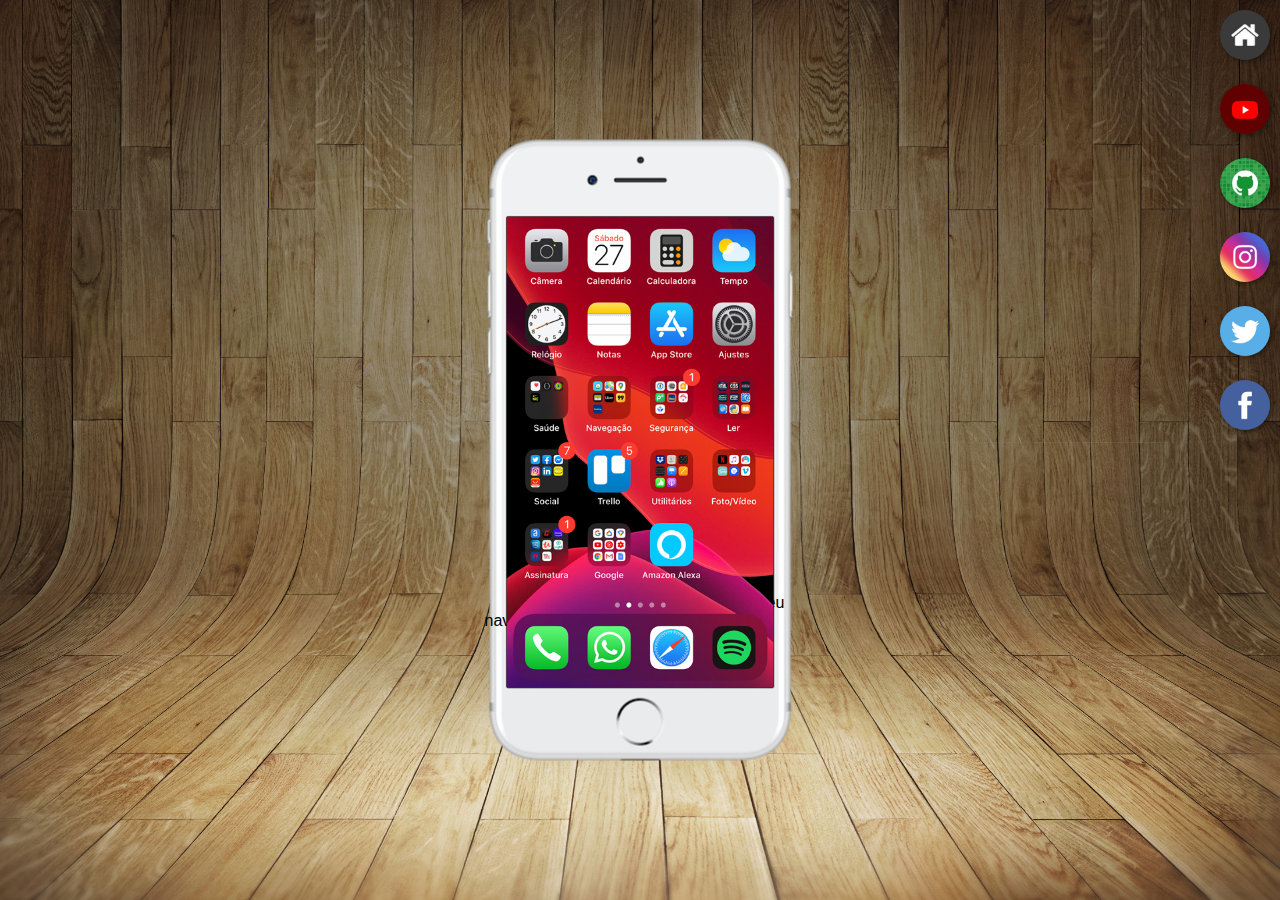
<file: index.html>
<!DOCTYPE html>
<html lang="pt-br">
<head>
    <meta charset="UTF-8">
    <meta http-equiv="X-UA-Compatible" content="IE=edge">
    <meta name="viewport" content="width=device-width, initial-scale=1.0">
    <title>Proje Redes Sociais</title>
    <link rel="shortcut icon" href="favicon.ico" type="image/x-icon">
    <link rel="stylesheet" href="estilos/style.css">
</head>
<body>
    <main>
        <section id="telefone">
            <iframe src="home.html" name="tela" id="tela" frameborder="0"></iframe>
            Seu navegador não é compatível com isso.

        </section>

        <section id="redes-sociais">
            <a href="home.html" target="Tela"> <img src="imagens/logo-home.jpg" alt="Home"></a><br>
            <a href="youtube.html" target="Tela"> <img src="imagens/logo-youtube.jpg" alt="You Tube"></a><br>
            <a href="#" target="Tela"> <img src="imagens/logo-github.jpg" alt="Git Hub"></a><br>
            <a href="#" target="Tela"><img src="imagens/logo-instagram.jpg" alt="Instagram"></a><br>
            <a href="#" target="Tela"><img src="imagens/logo-twitter.jpg" alt="Twitter"></a><br>
            <a href="#" target="Tela"> <img src="imagens/logo-facebook.jpg" alt="Facebook"></a>

        </section>
    </main>
</body>
</html>
</file>
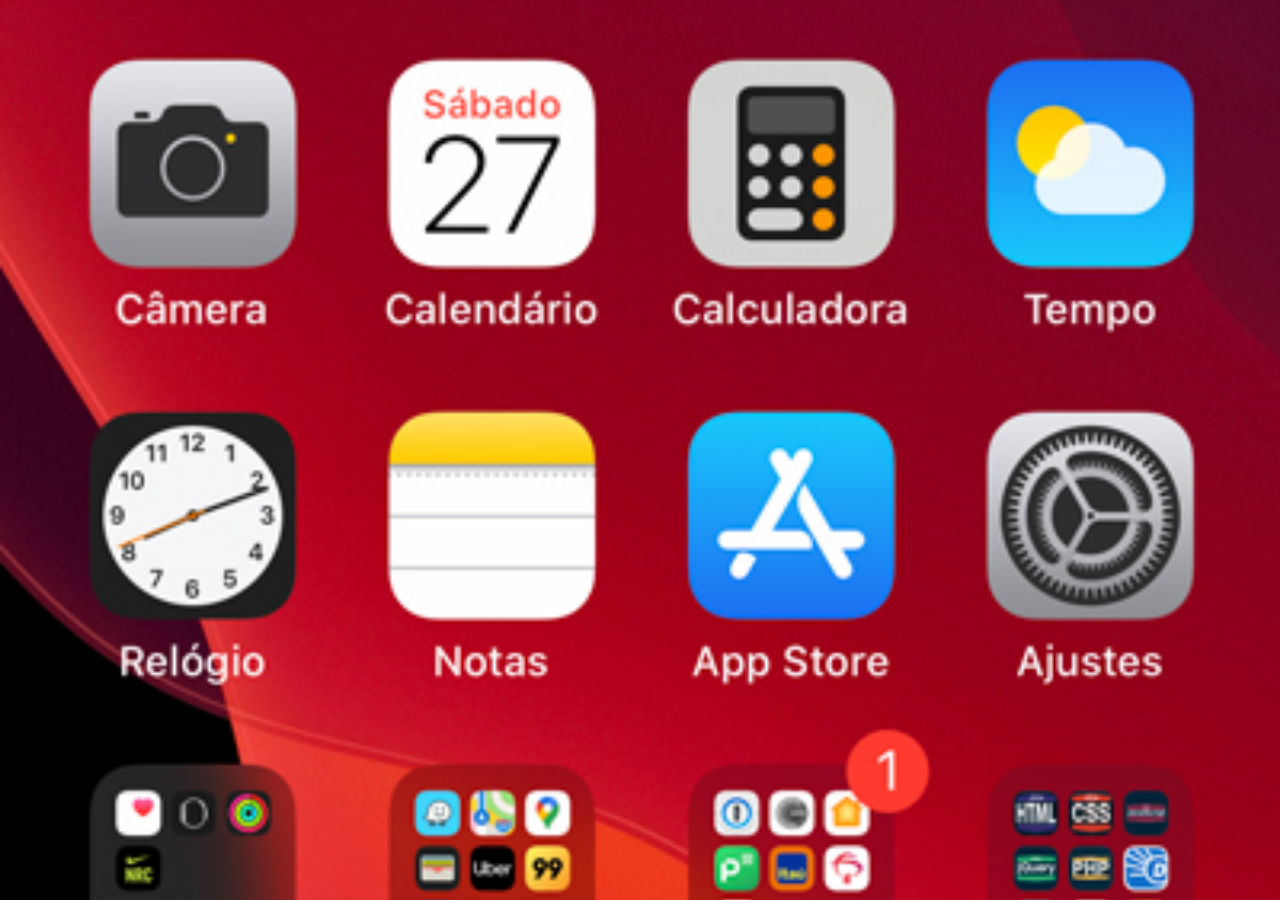
<file: home.html>
<!DOCTYPE html>
<html lang="pt-br">
<head>
    <meta charset="UTF-8">
    <meta http-equiv="X-UA-Compatible" content="IE=edge">
    <meta name="viewport" content="width=device-width, initial-scale=1.0">
    <title>Home</title>
</head>
<style>
    *{
        margin: 0px;
        padding: 0px;
    }

    body{
        width: 100vw;
        height: 100vh;
        background: black url('imagens/tela-home.jpg') no-repeat top center;
        background-size: cover;
    }
</style>
<body>
    
</body>
</html>
</file>
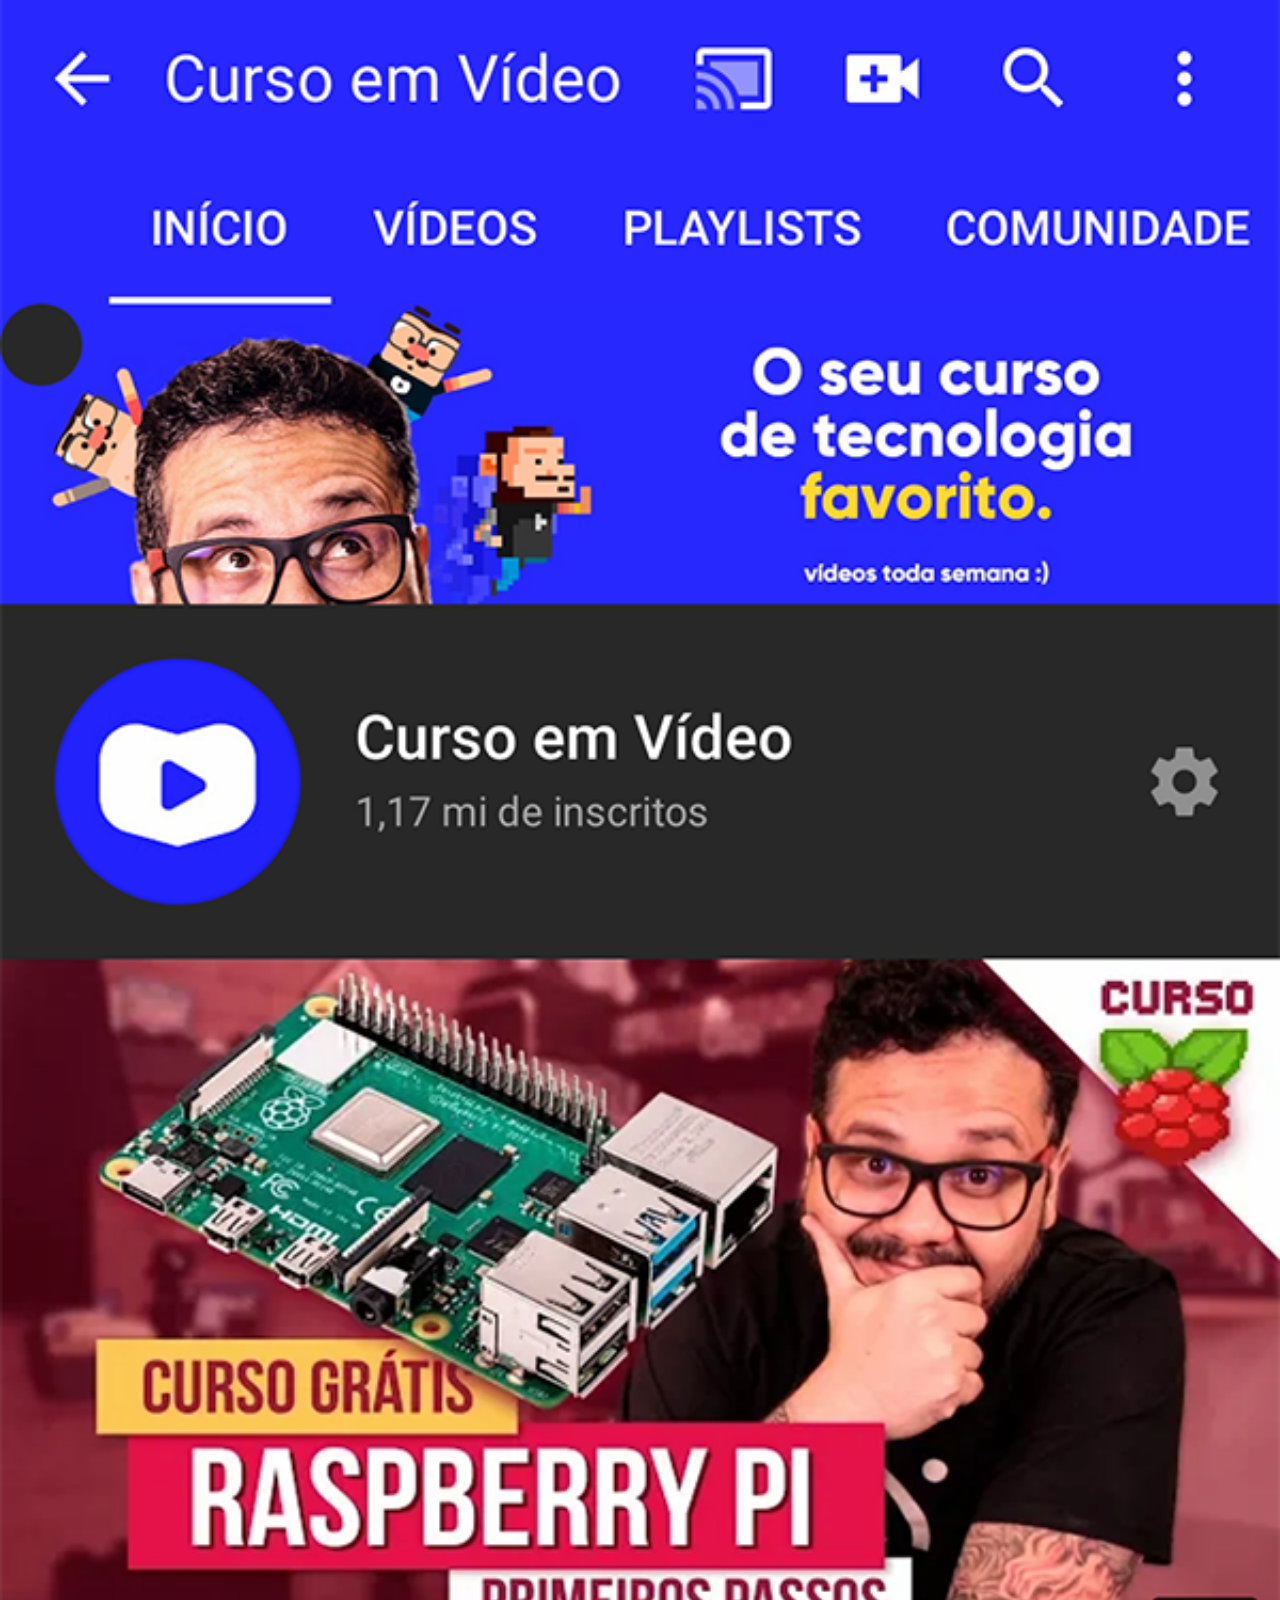
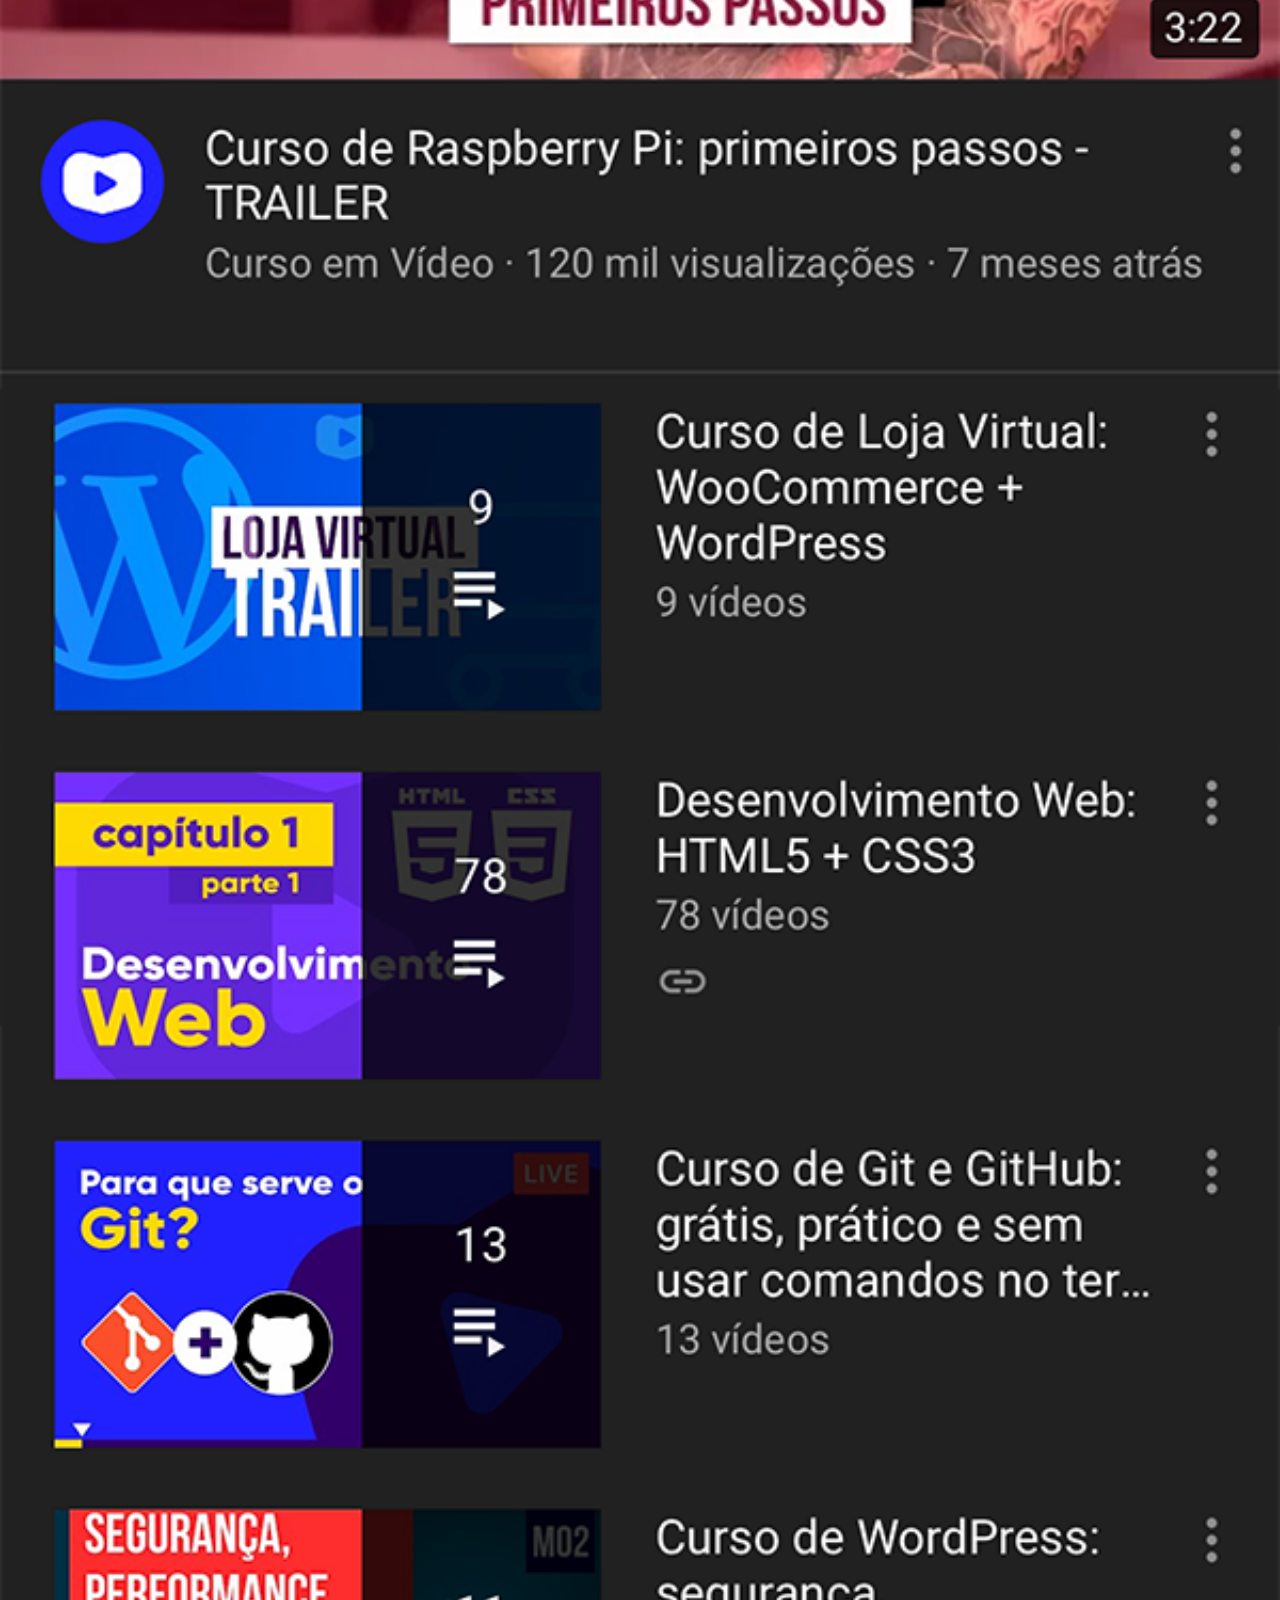
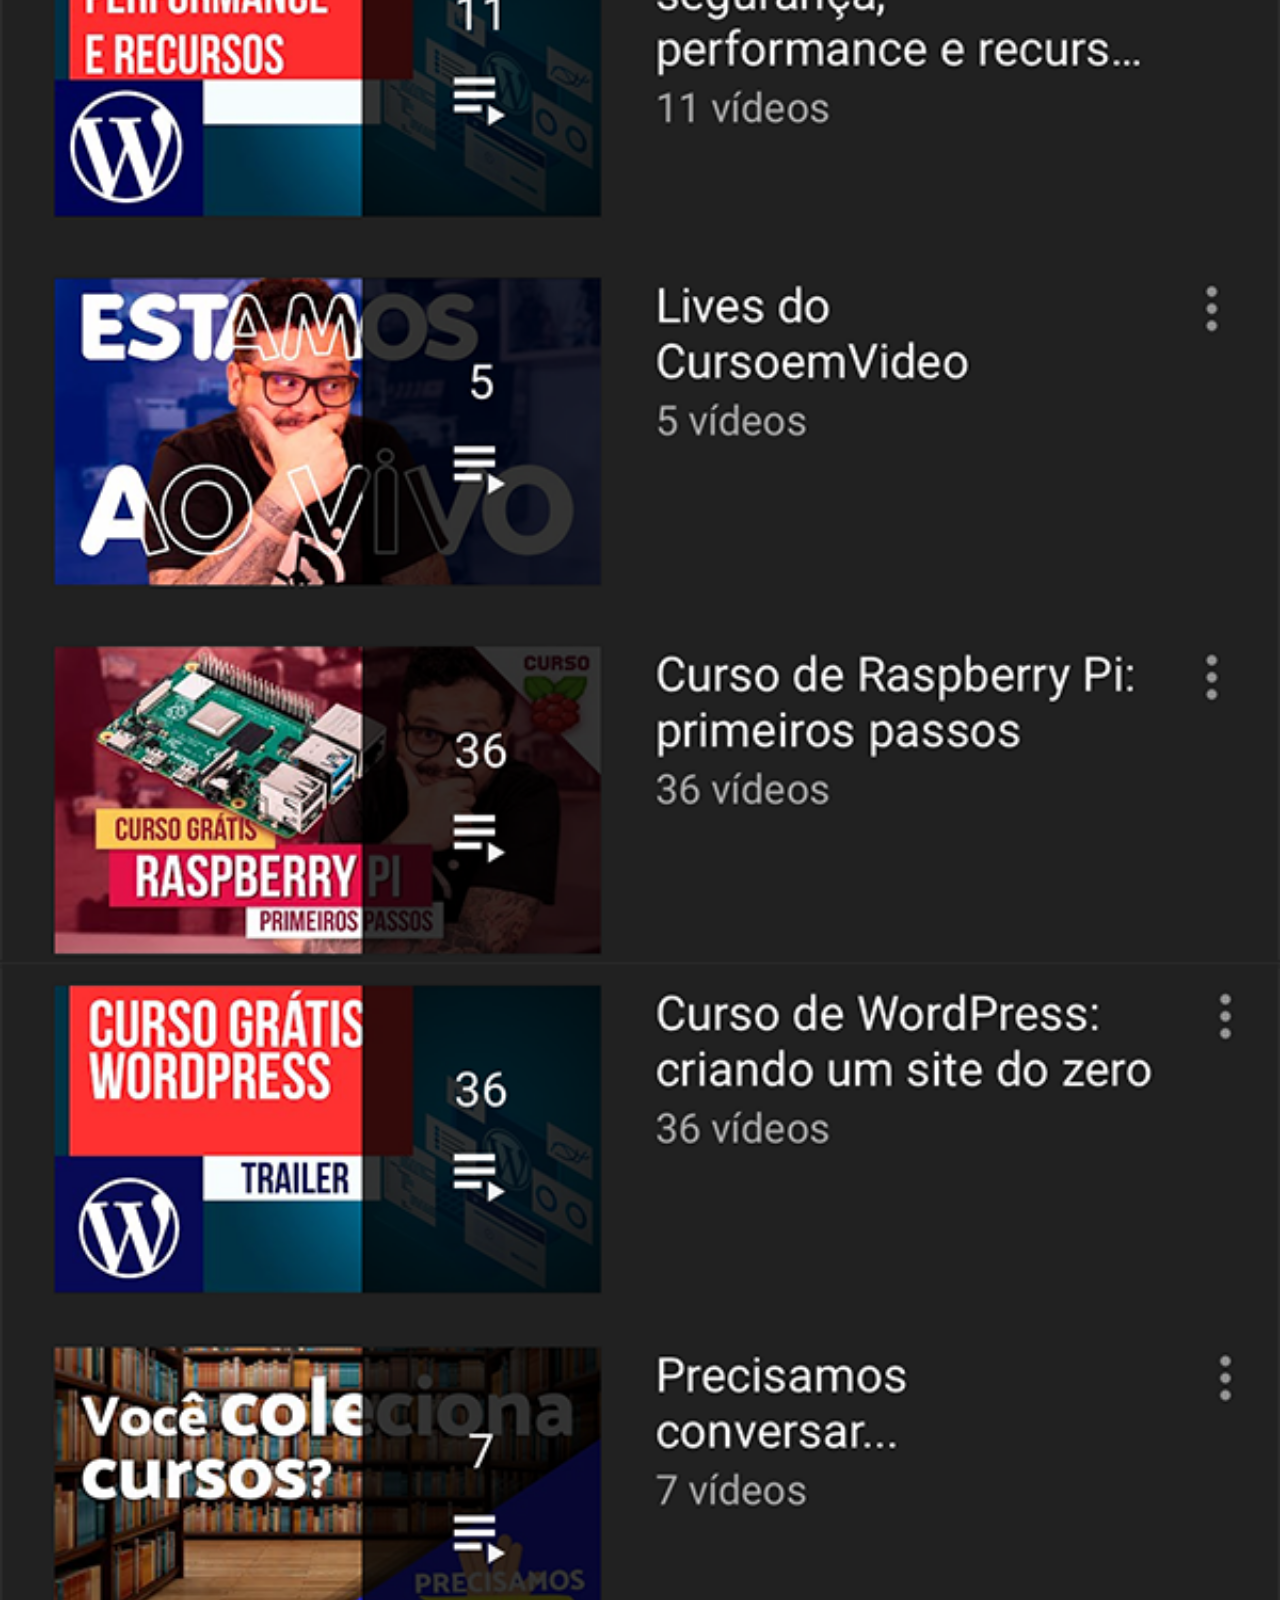
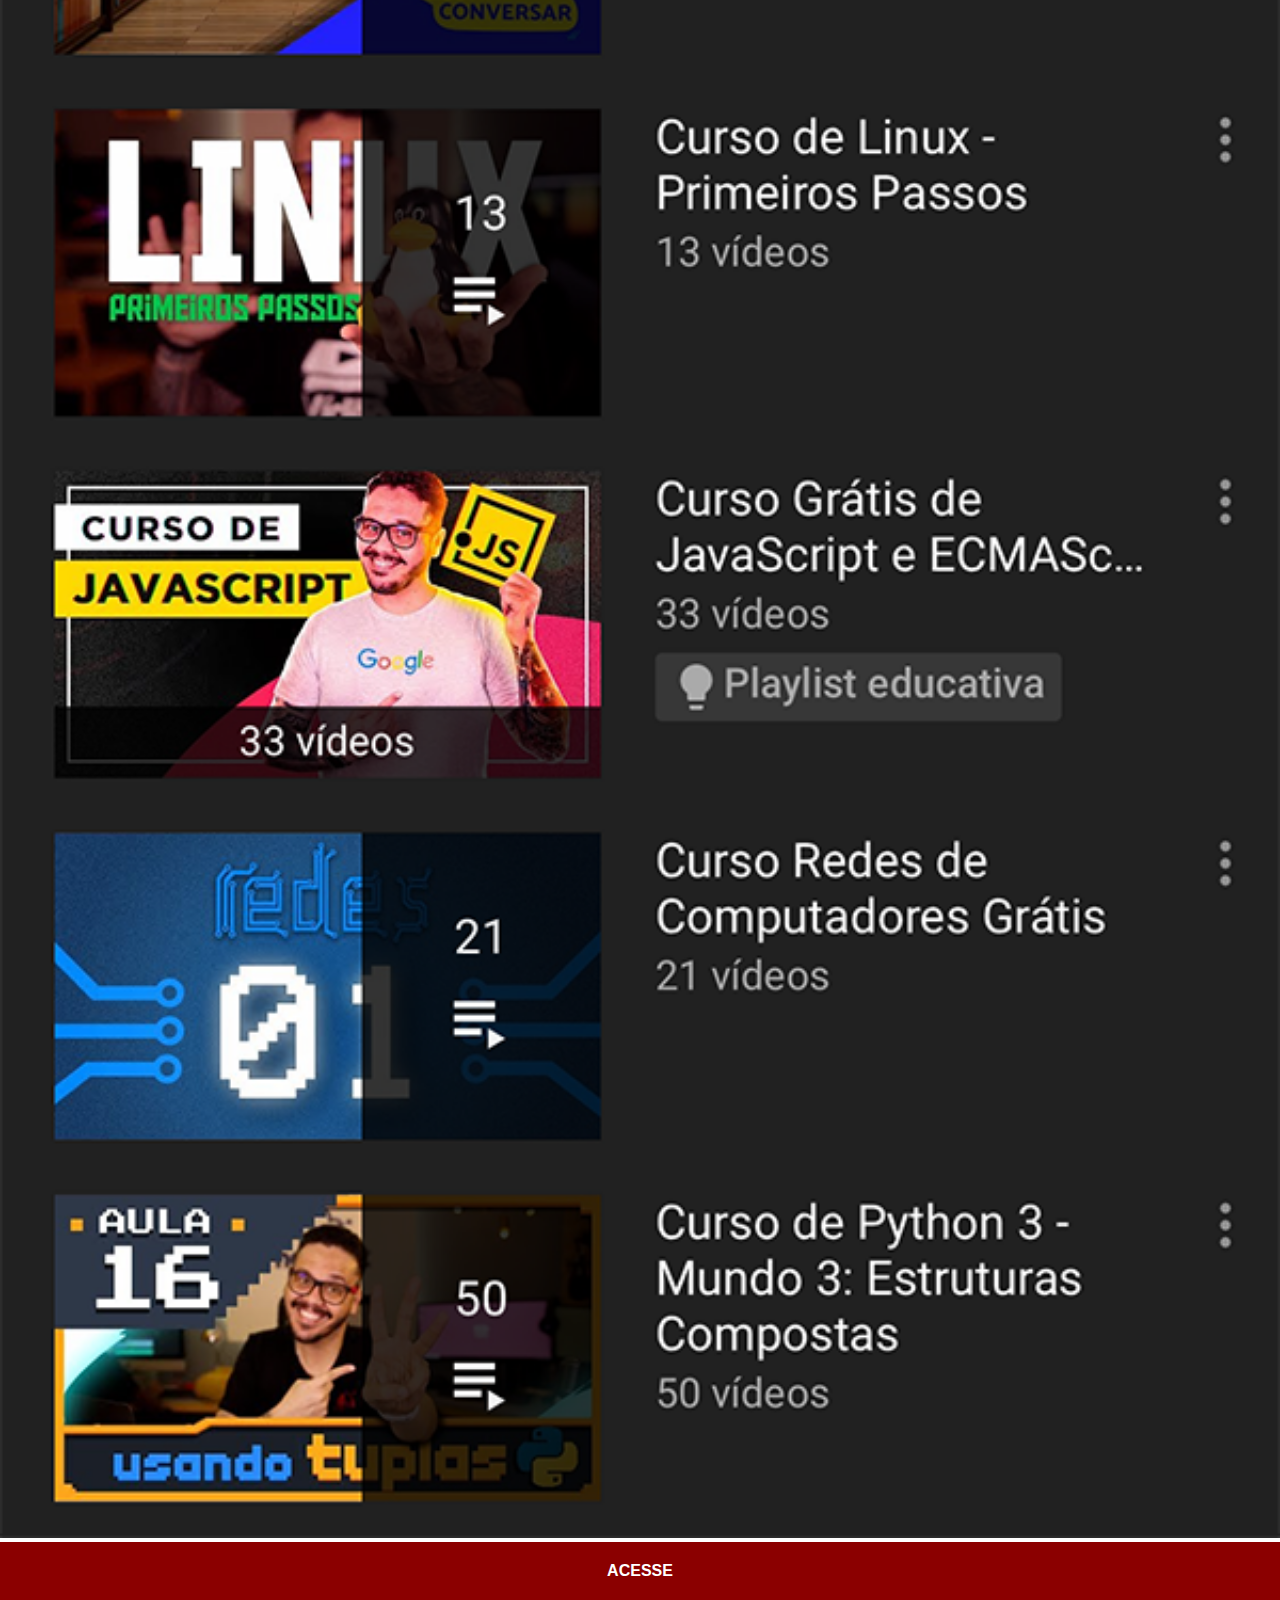
<file: youtube.html>
<!DOCTYPE html>
<html lang="pt-br">
<head>
    <meta charset="UTF-8">
    <meta http-equiv="X-UA-Compatible" content="IE=edge">
    <meta name="viewport" content="width=device-width, initial-scale=1.0">
    <title>You Tube</title>
    <style>
        * {
            margin: 0px;
            padding: 0px;
            font-family: Arial, Helvetica, sans-serif;
        }

        ::-webkot-scrollbar{
            width: 0px;
            height: 0px;
        }
        img {
            width: 100vw;

        }
        a{
          display: block;
          background-color: darkred;
          color: white;
          padding: 20px;
          text-align: center;
          font-weight: bolder;
          text-decoration: none;

        }
        a:hover{
            background-color: red;
        }

    </style>
</head>
<body>
   <img src="imagens/tela-youtube.png" alt="You Tube"> 
   <a href="youtube.com" target="_blank">ACESSE</a>
</body>
</html>
</file>
<file: estilos/style.css>
@charset "UTF-8";

*{
   margin: 0px;
   padding: 0px;
   font-family: Arial, Helvetica, sans-serif; 
}

html, body{
    height: 100vh;
    width: 100vw;
    background-color: black;
}

body{
    background: url('../imagens/fundo-madeira.jpg') no-repeat top center;
    background-size: cover;
    background-attachment: fixed;
}

main{
    height: 100vh;
    position: relative;

}
section#telefone{
    position: absolute;
    top: 50%;
    left: 50%;
    transform: translate(-50%, -50%);

    height: 627px;
    width: 311px; 
    background: url('../imagens/frame-iphone.png') no-repeat;

}

iframe#tela{
    position: relative;
    top: 80px;
    left: 22px;
    width: 267px;
    height: 471px;

}
section#redes-sociais{
    text-align: right;

}

section#redes-sociais img{
    width: 50px;
    margin: 10px;
    border-radius: 50%;
    box-shadow: 2px 2px 5px rgba(0, 0, 0, 0.404);
    box-sizing: border-box;

}

section#redes-sociais img:hover{
    border: 2px solid rgba(255, 255, 255, 0.637);
    transform: translate(-3px, -3px);
    box-shadow: 5px 5px 10px rgba(0, 0, 0, 0.637);
    transition: transform 0.5s border 1s;

}
</file>
